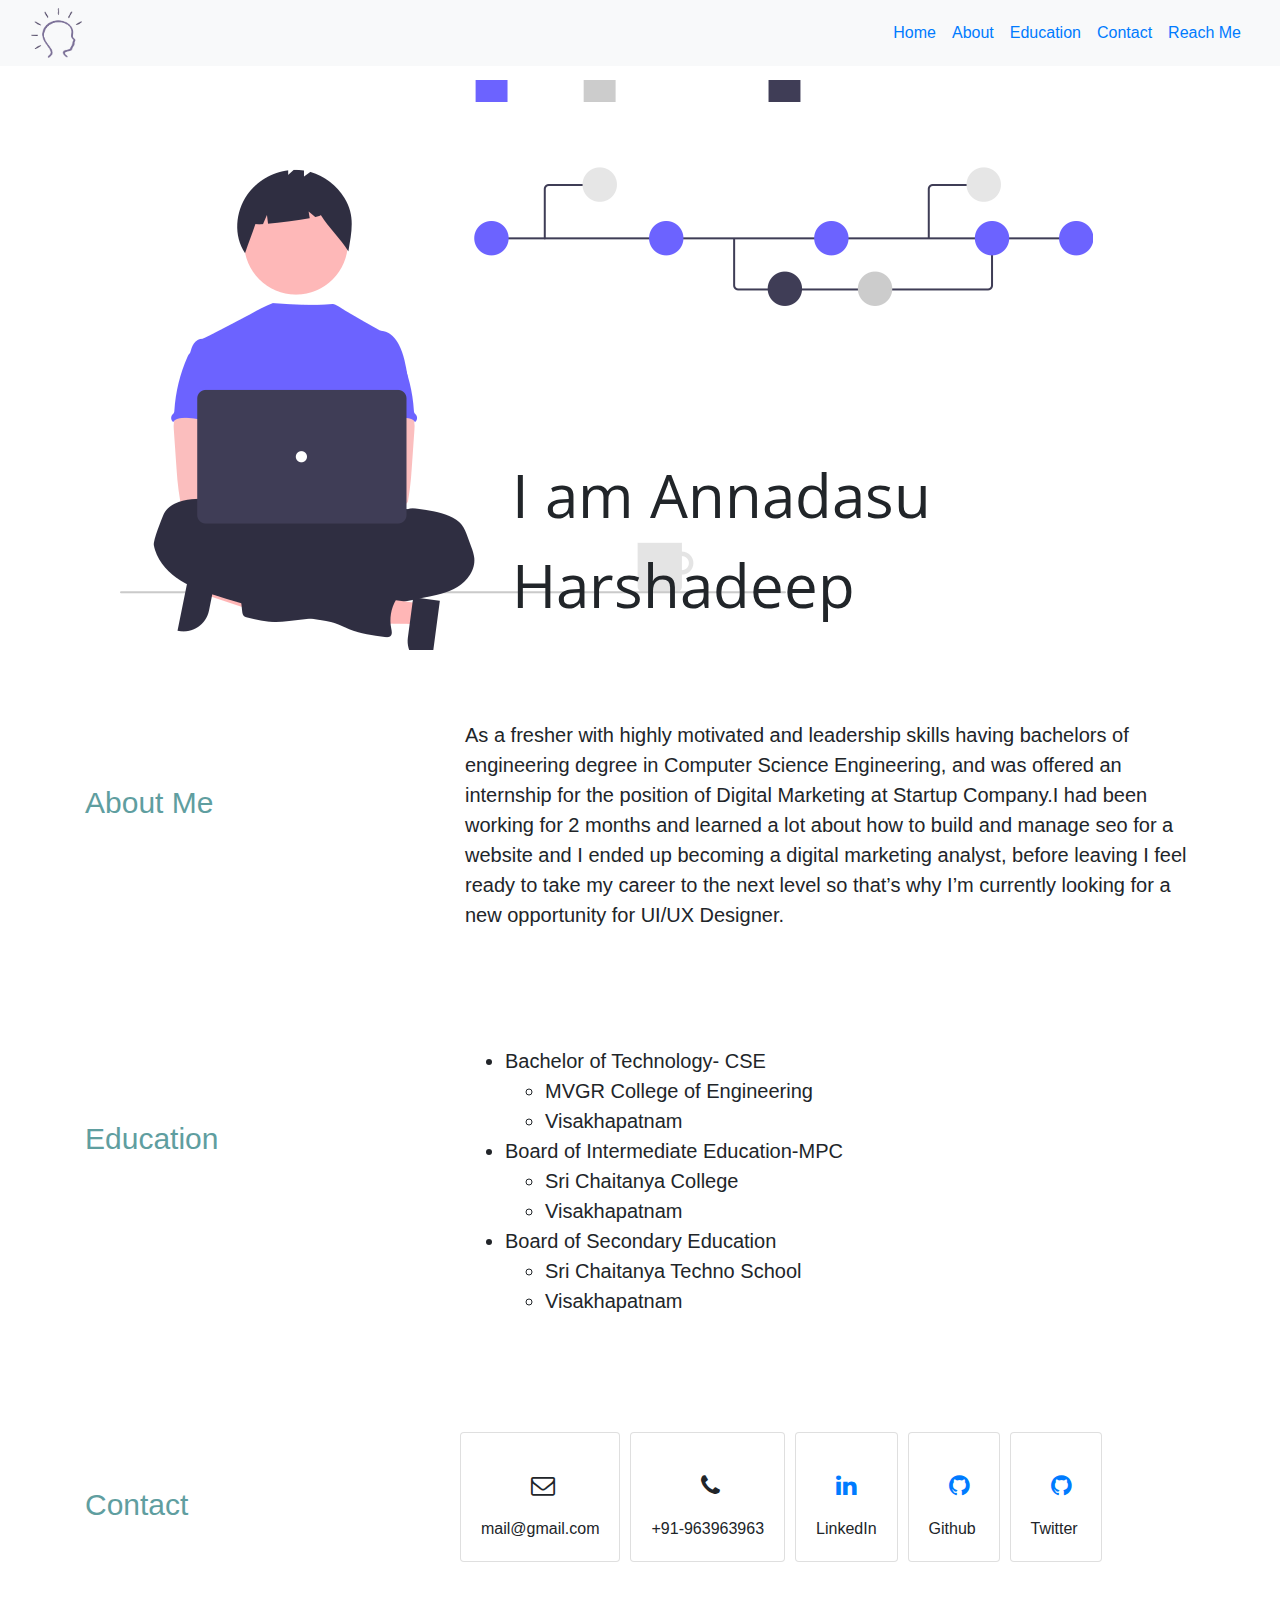
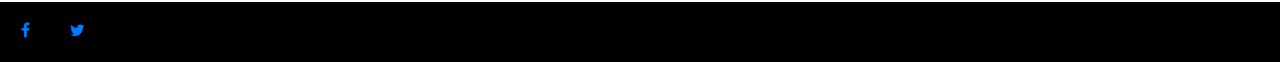
<file: index.html>
<!DOCTYPE html>
<html lang="en">
<head>
  <title>Harshadeep Portfolio</title>
  <meta charset="utf-8">
  <meta name="viewport" content="width=device-width, initial-scale=1">
  <link rel="stylesheet" href="https://maxcdn.bootstrapcdn.com/bootstrap/4.5.2/css/bootstrap.min.css">
  <link rel="stylesheet" href="style.css">
  <script src="https://ajax.googleapis.com/ajax/libs/jquery/3.5.1/jquery.min.js"></script>
  <script src="https://cdnjs.cloudflare.com/ajax/libs/popper.js/1.16.0/umd/popper.min.js"></script>
  <script src="https://maxcdn.bootstrapcdn.com/bootstrap/4.5.2/js/bootstrap.min.js"></script>
  <link rel="stylesheet" href="https://cdnjs.cloudflare.com/ajax/libs/font-awesome/4.7.0/css/font-awesome.min.css"> 
</head>
<body>
    <nav class="navbar navbar-expand-lg  navbar-inverse bg-light fixed-top">
        <div class="container-fluid">
            <img src="assests/logo.gif" style="height: 50px;">
        <a class="navbar-brand" href="#home"></a>
        <button class="navbar-toggler" type="button" data-toggle="collapse" data-target="#navbarNav" aria-controls="navbarNav" aria-expanded="false" aria-label="Toggle navigation">
          <span class="navbar-toggler-icon"></span>
        </button>
        <div class="collapse navbar-collapse" id="navbarNav">
          <ul class="nav navbar-nav ml-auto mb-2 mb-lg-0">
            <li class="nav-item active">
              <a class="nav-link" href="#home">Home <span class="sr-only">(current)</span></a>
            </li>
            <li class="nav-item">
              <a class="nav-link" href="#about">About</a>
            </li>
            <li class="nav-item">
              <a class="nav-link" href="#education">Education</a>
            </li>
            <li class="nav-item">
              <a class="nav-link " href="#contact">Contact</a>
            </li>
            <li class="nav-item">
              <a class="nav-link " href="contactme.html">Reach Me</a>
            </li>
          </ul>
        </div>
        </div>
      </nav>



      <div id="home" class="homee">
        <div class="container">
        
            <div class="bottom-right">I am Annadasu Harshadeep</div>
       
            
          </div>
  
      </div>
  
      <section id="about">
        <div class="container" style="margin-top: 70px;">
            <div class="row">
              <div class="col-sm-3 col-md-6 col-lg-4" style="color: cadetblue; height: auto;font-size: 30px;margin-top: 60px;">
                <p>About Me</p>
              </div>
              <div class="col-sm-9 col-md-6 col-lg-8" style="font-size: 20px;">
                <p>As a fresher with highly motivated and leadership skills having bachelors of engineering degree
                    in Computer Science Engineering,
                    and was offered an internship for the position of Digital Marketing at Startup
                    Company.I had been working for 2 months and learned a lot about how to build and manage seo for
                    a website and I ended up becoming a digital marketing analyst, before leaving
                     I feel ready to take my career to the next level so that’s why I’m currently looking for a
                    new opportunity for UI/UX Designer.</p>
              </div>
            </div>
          </div>
      </section>
      
      <section id="education">
        <div class="container " style="margin-top: 100px;">
            <div class="row">
              <div class="col-sm-3 col-md-6 col-lg-4" style="color: cadetblue; height: auto;font-size: 30px;margin-top: 70px;">
                <p>Education</p>
              </div>
              <div class="col-sm-9 col-md-6 col-lg-8" style="font-size: 20px;">
                <ul>
                    <li>Bachelor of Technology- CSE
                        <ul>
                            <li>MVGR College of Engineering</li>
                            <li>Visakhapatnam</li>
                          </ul>
                    </li>
                    <li>Board of Intermediate Education-MPC
                        <ul>
                            <li>Sri Chaitanya College</li>
                            <li>Visakhapatnam</li>
                          </ul>
                    </li>
                    <li>Board of Secondary Education 
                        <ul>
                            <li>Sri Chaitanya Techno School</li>
                            <li>Visakhapatnam</li>
                          </ul>
                    </li>
                  </ul>
                  
              </div>
            </div>
          </div>
    </section>
  
    <section id="contact">
  <div class="container"  style="margin-top: 100px;">
      <div class="row">
        <div class=" col-md-4 col-lg-4" style="color: cadetblue; height: auto;font-size: 30px;margin-top: 50px;">
            <p>Contact</p>
          </div>
          <div class="col-md-8 ">
            <div class="row ">
                
                  <div class="card somegap">
                    <div class="card-body">
                 <i class="fa fa-envelope-o" aria-hidden="true" style="margin-left: 30px;font-size: x-large;"></i>
                      <p class="card-text">mail@gmail.com</p>
                     
                    </div>
                  </div>
              
               
                  <div class="card somegap">
                    <div class="card-body">
                    <i class="fa fa-phone" aria-hidden="true" style="margin-left: 30px;font-size: x-large;"></i>
                      <p class="card-text">+91-963963963</p>
                  
                  </div>
                </div>

                <div class="card somegap">
                    <div class="card-body">
                    <!-- <i class="fa fa-linkedin" href="www.facebook.com" aria-hidden="true" style="font-size: x-large;"><a href="linkedin.com/annadasuharsha"></a></a></i> -->
                    <a href="linkedin.com/annadasuharsha" >
                        <i  class="fa fa-linkedin" style="font-size: x-large;"></i>
                      
                    </a>
                      <p class="card-text">LinkedIn </p>
                  
                  </div>
                </div>

                <div class="card somegap">
                    <div class="card-body">
                  
                    <a href="https://github.com/aharshadeep" >
                        <i  class="fa fa-github" style="font-size: x-large;"></i>
                      
                    </a>
                   
                      <p class="card-text">Github </p>
                  
                  </div>
                </div>

                <div class="card somegap">
                    <div class="card-body">
                        <a href="https://www.twitter.com/annadasuharsha">
                            <i  class="fa fa-github" style="font-size: x-large;"></i>
                          
                        </a>
                      <p class="card-text"></a>Twitter </p>
                  
                  </div>
                </div>
              </div>
          </div>

      </div>

  </div>
    </section>
   

    
    <footer style="margin-top: 40px;">
        <div class="container-fluid" style="background-color: black;height: 60px;">
          <div class="row">
      
               
               
                <a href="#" class="fa fa-facebook"></a>
                <a href="#" class="fa fa-twitter"></a>
          
         
         
          </div>
        </div>
      </footer>
</body>
</html>
</file>
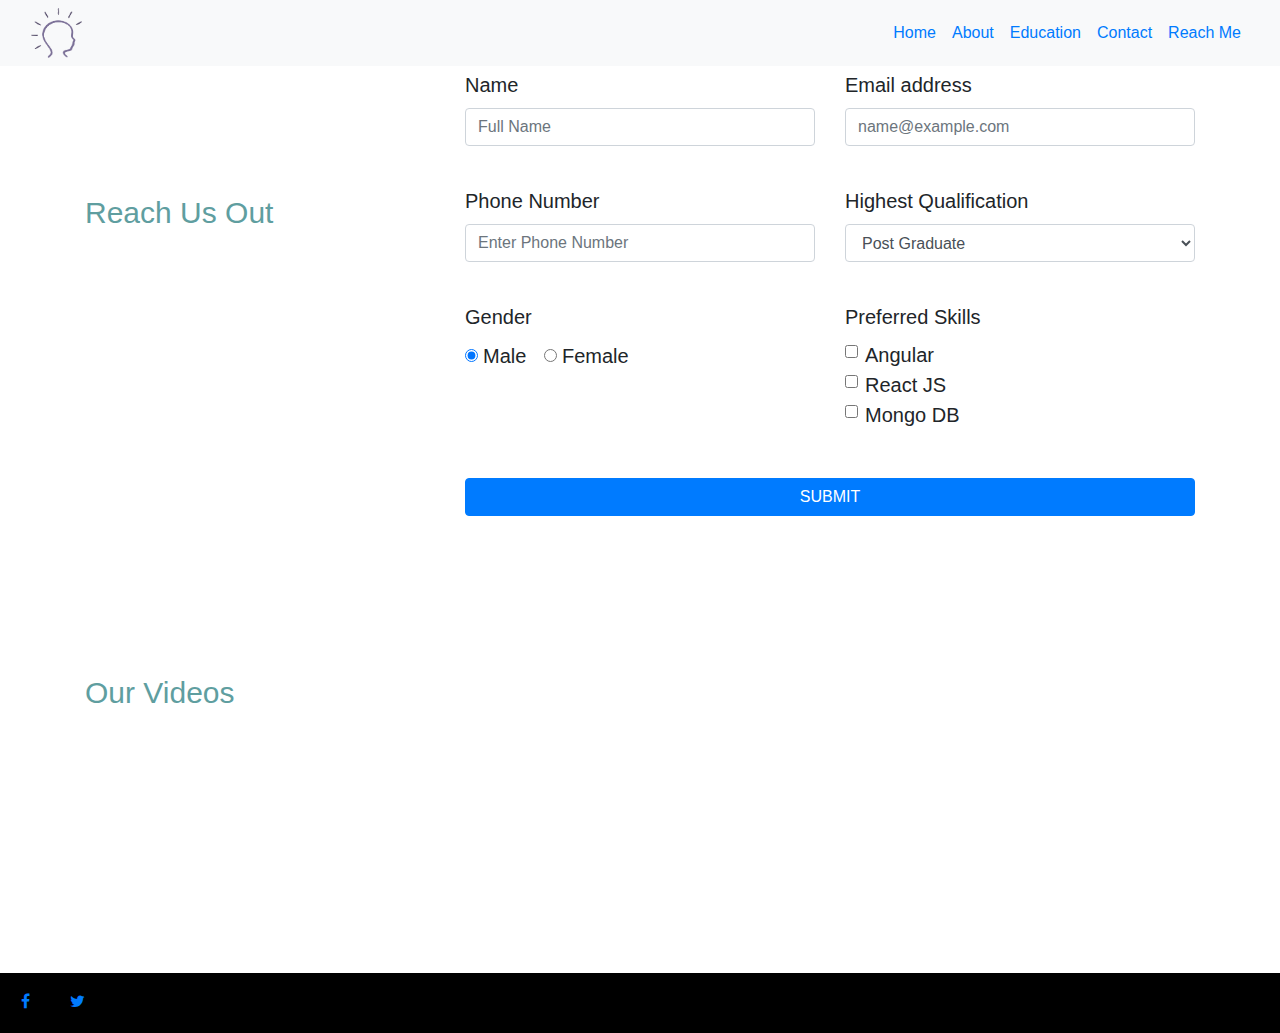
<file: contactme.html>
<!DOCTYPE html>
<html lang="en">
<head>
  <title>Harshadeep Portfolio</title>
  <meta charset="utf-8">
  <meta name="viewport" content="width=device-width, initial-scale=1">
  <link rel="stylesheet" href="https://maxcdn.bootstrapcdn.com/bootstrap/4.5.2/css/bootstrap.min.css">
  <link rel="stylesheet" href="style.css">
  <script src="https://ajax.googleapis.com/ajax/libs/jquery/3.5.1/jquery.min.js"></script>
  <script src="https://cdnjs.cloudflare.com/ajax/libs/popper.js/1.16.0/umd/popper.min.js"></script>
  <script src="https://maxcdn.bootstrapcdn.com/bootstrap/4.5.2/js/bootstrap.min.js"></script>
  <link rel="stylesheet" href="https://cdnjs.cloudflare.com/ajax/libs/font-awesome/4.7.0/css/font-awesome.min.css"> 
</head>
<body>
    <nav class="navbar navbar-expand-lg  navbar-inverse bg-light fixed-top">
        <div class="container-fluid">
            <img src="assests/logo.gif" style="height: 50px;">
        <a class="navbar-brand" href="#home"></a>
        <button class="navbar-toggler" type="button" data-toggle="collapse" data-target="#navbarNav" aria-controls="navbarNav" aria-expanded="false" aria-label="Toggle navigation">
          <span class="navbar-toggler-icon"></span>
        </button>
        <div class="collapse navbar-collapse" id="navbarNav">
          <ul class="nav navbar-nav ml-auto mb-2 mb-lg-0">
            <li class="nav-item active">
              <a class="nav-link" href="#home">Home <span class="sr-only">(current)</span></a>
            </li>
            <li class="nav-item">
              <a class="nav-link" href="#about">About</a>
            </li>
            <li class="nav-item">
              <a class="nav-link" href="#education">Education</a>
            </li>
            <li class="nav-item">
              <a class="nav-link " href="#contact">Contact</a>
            </li>
            <li class="nav-item">
              <a class="nav-link " href="contactme.html">Reach Me</a>
            </li>
          </ul>
        </div>
        </div>
      </nav>




  
      <section id="#">
        <div class="container" style="margin-top: 70px;">
            <div class="row">
              <div class="col-sm-3 col-md-6 col-lg-4" style="color: cadetblue; height: auto;font-size: 30px;margin-top: 120px;">
                <p>Reach Us Out</p>
              </div>
              <div class="col-sm-9 col-md-6 col-lg-8" style="font-size: 20px;">
                <form>
                   
                    <div class="row mb-4">
                      <div class="col">
                        <div class="form-group">
                            <label for="aa">Name</label>
                            <input type="text" class="form-control" id="aa" placeholder="Full Name">
                          </div>
                      </div>
                      <div class="col">
                        <div class="form-group">
                            <label for="aa">Email address</label>
                            <input type="email" class="form-control" id="aa" placeholder="name@example.com">
                          </div>
                      </div>
                    </div>
                  

                    <div class="row mb-4">
                        <div class="col">
                          <div class="form-group">
                              <label for="aa">Phone Number</label>
                              <input type="text" class="form-control" maxlength="10" placeholder="Enter Phone Number">
                            </div>
                        </div>
                        <div class="col">
                          <div class="form-group">
                            <label for="aa">Highest Qualification</label>
                            <select class="form-control" id="aa">
                              <option>Post Graduate</option>
                              <option>Graduate</option>
                              <option>Diploma</option>
                              <option>Intermediate</option>
                              <option>SSC</option>
                            </select>
                            </div>
                        </div>
                      </div>

                  
                      <div class="row mb-4">
                        <div class="col">
                    <div class="form-group mb-4">
                      
                      <label class="form-label" for="form3Example4">Gender</label>
                      <br>
                      <div class="form-check form-check-inline">
                        <input class="form-check-input" type="radio" name="exampleRadios" id="exampleRadios1" value="option1" checked>
                        <label class="form-check-label" for="exampleRadios1">
                         Male
                        </label>
                      </div>
                      <div class="form-check form-check-inline">
                        <input class="form-check-input" type="radio" name="exampleRadios" id="exampleRadios2" value="option2">
                        <label class="form-check-label" for="exampleRadios2">
                          Female
                        </label>
                      </div>

                  
                    </div>
                    </div>
                    <div class="col">
                    <div class="form-group mb-4">
                        <label class="form-label" for="aa">Preferred Skills</label>
                        <div class="form-check">
                            <input class="form-check-input" type="checkbox" value="" id="defaultCheck1">
                            <label class="form-check-label" for="defaultCheck1">
                              Angular
                            </label>
                          </div>
                          <div class="form-check">
                            <input class="form-check-input" type="checkbox" value="" id="defaultCheck2" >
                            <label class="form-check-label" for="defaultCheck2">
                             React JS
                            </label>
                          </div>
                          <div class="form-check">
                            <input class="form-check-input" type="checkbox" value="" id="defaultCheck2" >
                            <label class="form-check-label" for="defaultCheck2">
                          Mongo DB
                            </label>
                          </div>
                    </div>
</div>
</div>

                
                  
                    <input  class="btn btn-primary btn-block mb-4"  type="button" value="SUBMIT" onclick="window.location.href='index.html#home'">
                  
                    
                  </form>
              </div>
            </div>
          </div>
      </section>
      
      <section id="#">
        <div class="container" style="margin-top: 70px;">
            <div class="row">
              <div class="col-sm-3 col-md-6 col-lg-4" style="color: cadetblue; height: auto;font-size: 30px;margin-top: 60px;">
                <p>Our Videos</p>
              </div>
              <div class="col-sm-9 col-md-6 col-lg-8" style="font-size: 20px;">
                <iframe width="560" height="315" src="https://www.youtube.com/embed/k5E2AVpwsko" title="YouTube video player" frameborder="0" allow="accelerometer; autoplay; clipboard-write; encrypted-media; gyroscope; picture-in-picture" allowfullscreen></iframe>
              </div>
            </div>
          </div>
      </section>
             
   
   

    
    <footer style="margin-top: 40px;">
        <div class="container-fluid" style="background-color: black;height: 60px;">
          <div class="row">
      
               
               
                <a href="#" class="fa fa-facebook"></a>
                <a href="#" class="fa fa-twitter"></a>
          
         
         
          </div>
        </div>
      </footer>
</body>
</html>
</file>
<file: style.css>
@import url('https://fonts.googleapis.com/css2?family=Open+Sans:ital,wght@1,300&display=swap');
@import url('https://fonts.googleapis.com/css2?family=Nunito&display=swap');

.homee{
    background-image: url("assests/one.png");
    background-repeat: no-repeat;
}
.bottom-right {
    position: absolute;
    top: 50%;
    left: 40%;
    
    /* font-family: 'Nunito', sans-serif; */
    font-family: 'Open Sans', sans-serif;
    font-size: 60px;
   
  }
  

#home{
    height: 650px;
    width: auto;
   
}

#about
{
    margin-top: 30px;
}
.fa {
    padding: 20px;
    font-size: 30px;
    width: 50px;
    text-align: center !important;
    text-decoration: none;
    
  }

  .somegap{
      margin-left: 10px;
      
  }
</file>
